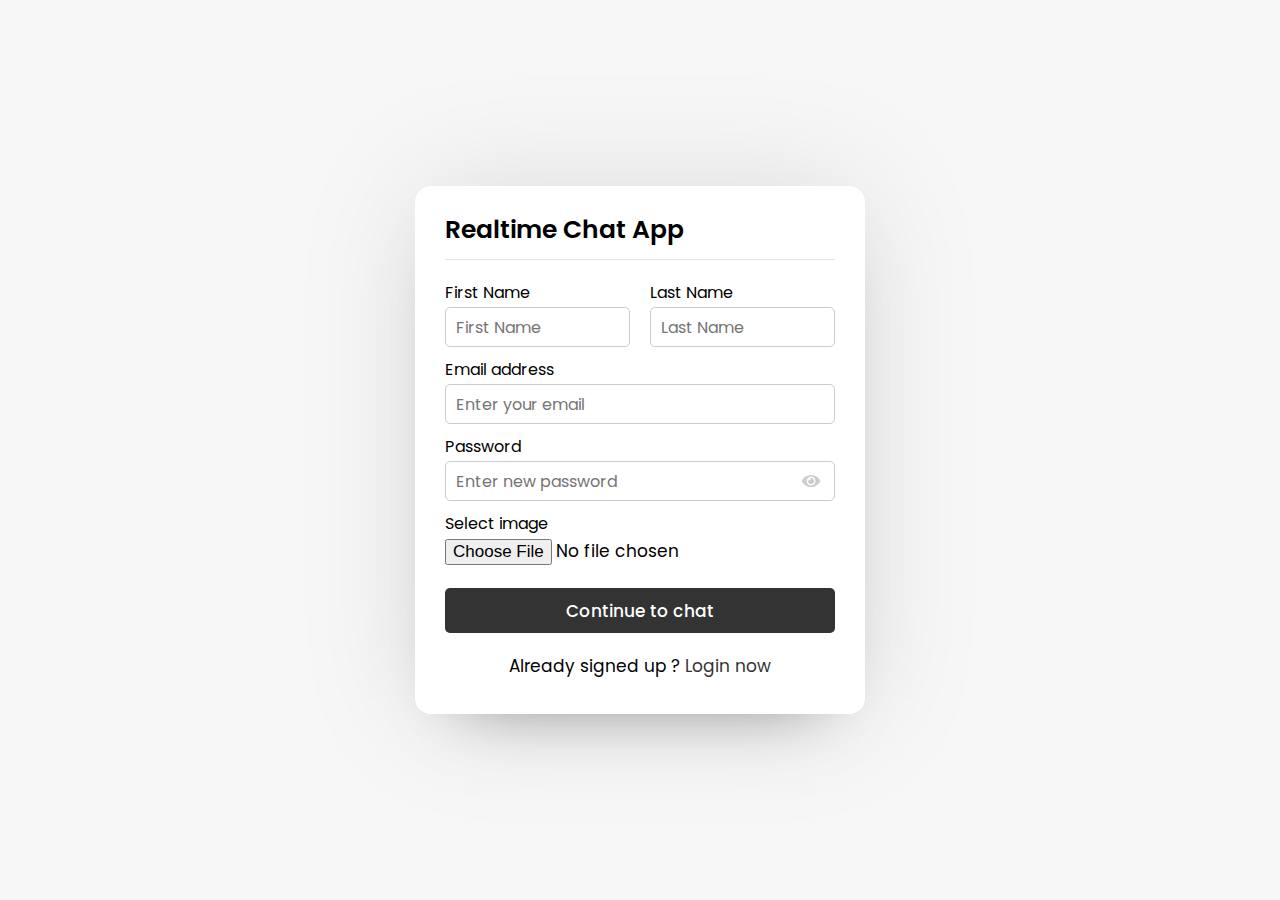
<file: index.html>
<!DOCTYPE html>
<html lang="en">
  <head>
    <meta charset="UTF-8" />
    <meta http-equiv="X-UA-Compatible" content="IE=edge" />
    <meta name="viewport" content="width=device-width, initial-scale=1.0" />
    <title>Realtime Chat App</title>
    <link rel="stylesheet" href="css/style.css" />
    <link
      rel="stylesheet"
      href="https://cdnjs.cloudflare.com/ajax/libs/font-awesome/5.15.2/css/all.min.css"
    />
  </head>

  <body>
    <div class="wrapper">
      <section class="form signup">
        <header>Realtime Chat App</header>

        <form action="#">
          <div class="error-txt">Test</div>

          <div class="name-details">
            <div class="field input">
              <label>First Name</label>
              <input type="text" placeholder="First Name" />
            </div>

            <div class="field input">
              <label>Last Name</label>
              <input type="text" placeholder="Last Name" />
            </div>
          </div>

          <div class="field input">
            <label>Email address</label>
            <input type="text" placeholder="Enter your email" />
          </div>

          <div class="field input">
            <label>Password</label>
            <input type="password" placeholder="Enter new password" />
            <i class="fas fa-eye"></i>
          </div>

          <div class="field image">
            <label>Select image</label>
            <input type="file" placeholder="First Name" />
          </div>

          <div class="field button">
            <input type="submit" value="Continue to chat" />
          </div>
        </form>

        <div class="link">Already signed up ? <a href="#">Login now</a></div>
      </section>
    </div>
  </body>

  <script src="js/pass-show-hide.js"></script>
</html>
</file>
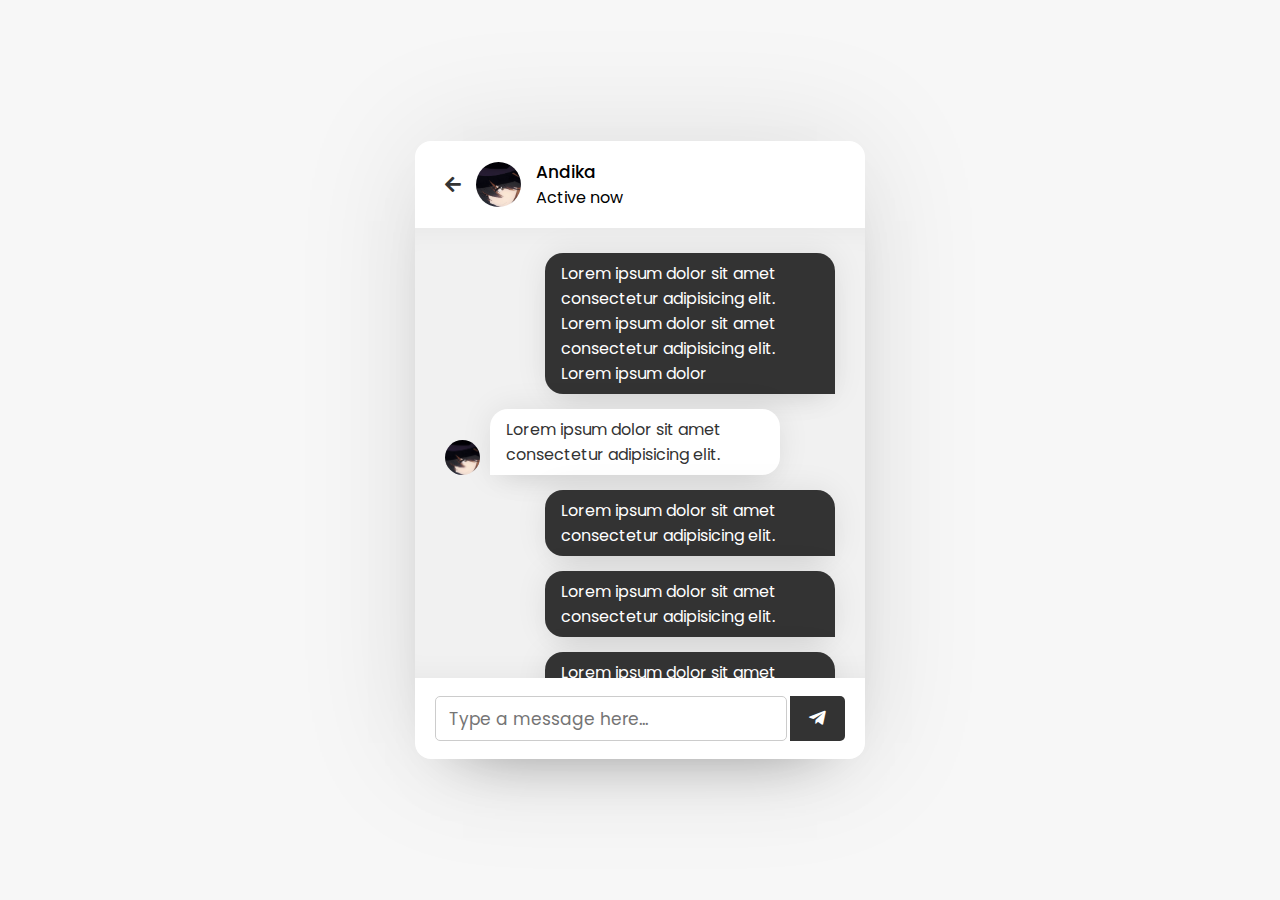
<file: chat.html>
<!DOCTYPE html>
<html lang="en">
  <head>
    <meta charset="UTF-8" />
    <meta http-equiv="X-UA-Compatible" content="IE=edge" />
    <meta name="viewport" content="width=device-width, initial-scale=1.0" />
    <title>Realtime Chat App</title>
    <link rel="stylesheet" href="css/style.css" />
    <link
      rel="stylesheet"
      href="https://cdnjs.cloudflare.com/ajax/libs/font-awesome/5.15.2/css/all.min.css"
    />
  </head>

  <body>
    <div class="wrapper">
      <section class="chat-area">
        <header>
          <a href="" class="back-icon"><i class="fas fa-arrow-left"></i></a>
          <img src="download.jfif" alt="" />
          <div class="details">
            <span>Andika</span>
            <p>Active now</p>
          </div>
        </header>
        <div class="chat-box">
          <div class="chat outgoing">
            <div class="details">
              <p>
                Lorem ipsum dolor sit amet consectetur adipisicing elit. Lorem
                ipsum dolor sit amet consectetur adipisicing elit. Lorem ipsum
                dolor
              </p>
            </div>
          </div>

          <div class="chat incoming">
            <img src="download.jfif" alt="" />
            <div class="details">
              <p>Lorem ipsum dolor sit amet consectetur adipisicing elit.</p>
            </div>
          </div>

          <div class="chat outgoing">
            <div class="details">
              <p>Lorem ipsum dolor sit amet consectetur adipisicing elit.</p>
            </div>
          </div>

          <div class="chat outgoing">
            <div class="details">
              <p>Lorem ipsum dolor sit amet consectetur adipisicing elit.</p>
            </div>
          </div>

          <div class="chat outgoing">
            <div class="details">
              <p>
                Lorem ipsum dolor sit amet consectetur adipisicing elit. Lorem
                ipsum dolor sit amet consectetur adipisicing elit. Lorem ipsum
                dolor sit amet consectetur adipisicing elit.
              </p>
            </div>
          </div>

          <div class="chat incoming">
            <img src="download.jfif" alt="" />
            <div class="details">
              <p>Lorem ipsum dolor sit amet consectetur adipisicing elit.</p>
            </div>
          </div>

          <div class="chat outgoing">
            <div class="details">
              <p>Lorem ipsum dolor sit amet consectetur adipisicing elit.</p>
            </div>
          </div>

          <div class="chat outgoing">
            <div class="details">
              <p>Lorem ipsum dolor sit amet consectetur adipisicing elit.</p>
            </div>
          </div>
        </div>

        <form action="" class="typing-area">
          <input type="text" placeholder="Type a message here..." />
          <button><i class="fab fa-telegram-plane"></i></button>
        </form>
      </section>
    </div>
  </body>
</html>
</file>
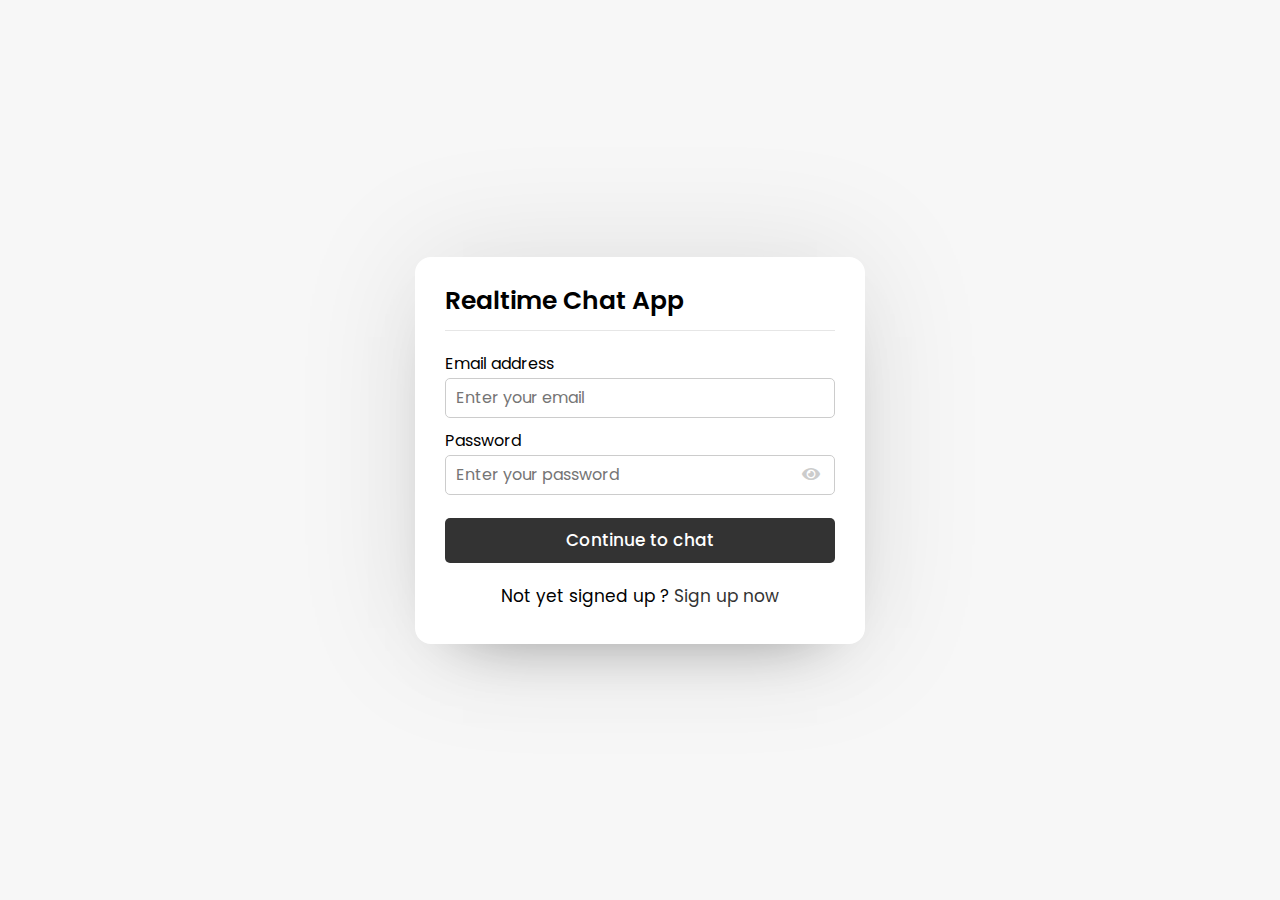
<file: login.html>
<!DOCTYPE html>
<html lang="en">
  <head>
    <meta charset="UTF-8" />
    <meta http-equiv="X-UA-Compatible" content="IE=edge" />
    <meta name="viewport" content="width=device-width, initial-scale=1.0" />
    <title>Realtime Chat App</title>
    <link rel="stylesheet" href="css/style.css" />
    <link
      rel="stylesheet"
      href="https://cdnjs.cloudflare.com/ajax/libs/font-awesome/5.15.2/css/all.min.css"
    />
  </head>

  <body>
    <div class="wrapper">
      <section class="form login">
        <header>Realtime Chat App</header>

        <form action="#">
          <div class="error-txt">Test</div>

          <div class="field input">
            <label>Email address</label>
            <input type="text" placeholder="Enter your email" />
          </div>

          <div class="field input">
            <label>Password</label>
            <input type="password" placeholder="Enter your password" />
            <i class="fas fa-eye"></i>
          </div>

          <div class="field button">
            <input type="submit" value="Continue to chat" />
          </div>
        </form>

        <div class="link">Not yet signed up ? <a href="#">Sign up now</a></div>
      </section>
    </div>
  </body>

  <script src="js/pass-show-hide.js"></script>
</html>
</file>
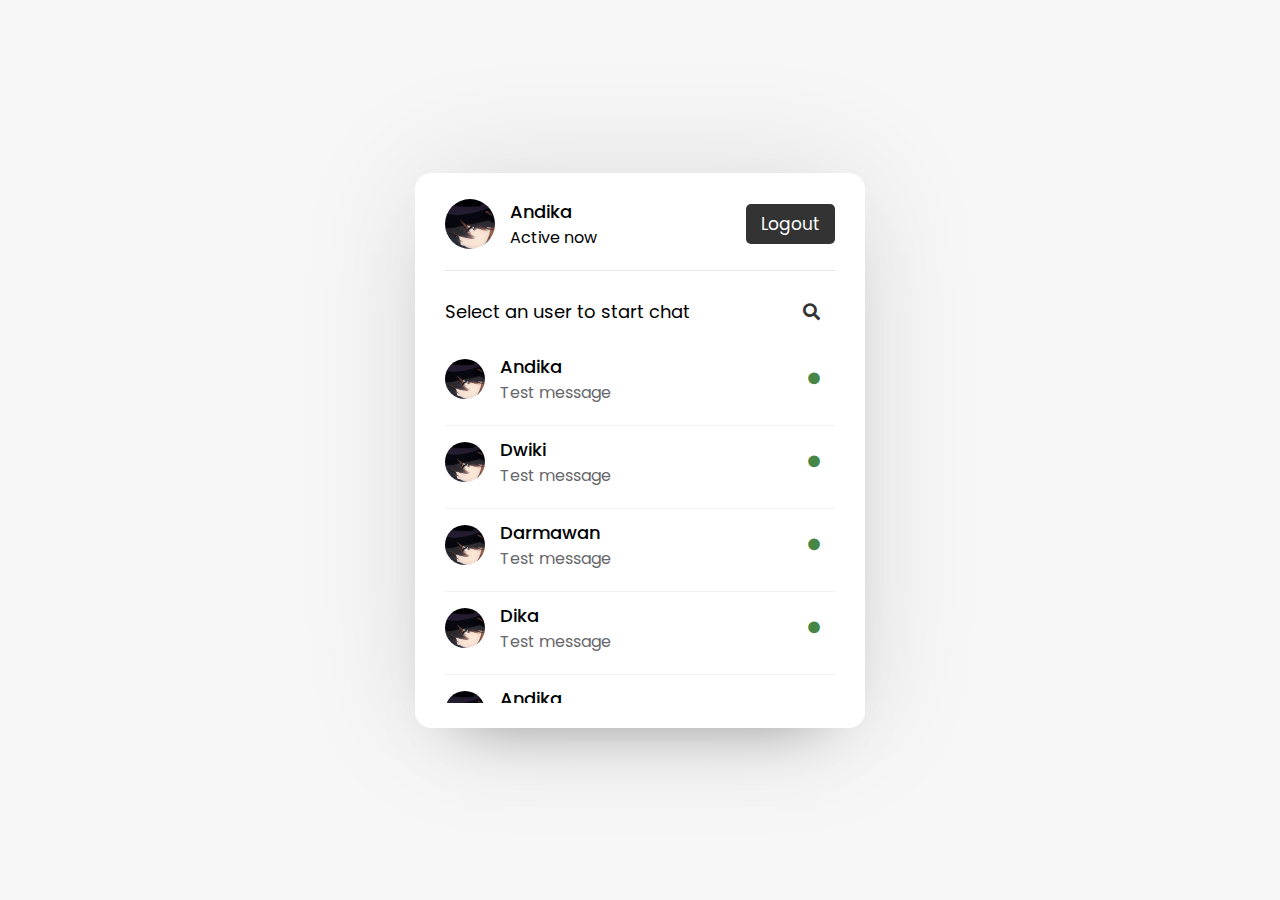
<file: users.html>
<!DOCTYPE html>
<html lang="en">
  <head>
    <meta charset="UTF-8" />
    <meta http-equiv="X-UA-Compatible" content="IE=edge" />
    <meta name="viewport" content="width=device-width, initial-scale=1.0" />
    <title>Realtime Chat App</title>
    <link rel="stylesheet" href="css/style.css" />
    <link
      rel="stylesheet"
      href="https://cdnjs.cloudflare.com/ajax/libs/font-awesome/5.15.2/css/all.min.css"
    />
  </head>

  <body>
    <div class="wrapper">
      <section class="users">
        <header>
          <div class="content">
            <img src="download.jfif" alt="" />
            <div class="details">
              <span>Andika</span>
              <p>Active now</p>
            </div>
          </div>
          <a href="#" class="logout">Logout</a>
        </header>

        <div class="search">
          <span class="text">Select an user to start chat</span>
          <input type="text" placeholder="Enter name to search ..." />
          <button><i class="fas fa-search"></i></button>
        </div>

        <div class="users-list">
          <a href="#">
            <div class="content">
              <img src="download.jfif" alt="" />
              <div class="details">
                <span>Andika</span>
                <p>Test message</p>
              </div>
            </div>
            <div class="status-dot"><i class="fas fa-circle"></i></div>
          </a>

          <a href="#">
            <div class="content">
              <img src="download.jfif" alt="" />
              <div class="details">
                <span>Dwiki</span>
                <p>Test message</p>
              </div>
            </div>
            <div class="status-dot"><i class="fas fa-circle"></i></div>
          </a>

          <a href="#">
            <div class="content">
              <img src="download.jfif" alt="" />
              <div class="details">
                <span>Darmawan</span>
                <p>Test message</p>
              </div>
            </div>
            <div class="status-dot"><i class="fas fa-circle"></i></div>
          </a>

          <a href="#">
            <div class="content">
              <img src="download.jfif" alt="" />
              <div class="details">
                <span>Dika</span>
                <p>Test message</p>
              </div>
            </div>
            <div class="status-dot"><i class="fas fa-circle"></i></div>
          </a>

          <a href="#">
            <div class="content">
              <img src="download.jfif" alt="" />
              <div class="details">
                <span>Andika</span>
                <p>Test message</p>
              </div>
            </div>
            <div class="status-dot"><i class="fas fa-circle"></i></div>
          </a>

          <a href="#">
            <div class="content">
              <img src="download.jfif" alt="" />
              <div class="details">
                <span>Andika</span>
                <p>Test message</p>
              </div>
            </div>
            <div class="status-dot"><i class="fas fa-circle"></i></div>
          </a>

          <a href="#">
            <div class="content">
              <img src="download.jfif" alt="" />
              <div class="details">
                <span>Andika</span>
                <p>Test message</p>
              </div>
            </div>
            <div class="status-dot"><i class="fas fa-circle"></i></div>
          </a>

          <a href="#">
            <div class="content">
              <img src="download.jfif" alt="" />
              <div class="details">
                <span>Andika</span>
                <p>Test message</p>
              </div>
            </div>
            <div class="status-dot"><i class="fas fa-circle"></i></div>
          </a>
        </div>
      </section>
    </div>
  </body>

  <script src="js/users.js"></script>
</html>
</file>
<file: css/style.css>
@import url("https://fonts.googleapis.com/css2?family=Poppins:ital,wght@0,100;0,200;0,300;0,400;0,500;0,600;0,700;0,800;1,100;1,200;1,300;1,400;1,500;1,600;1,700;1,800&display=swap");

* {
  margin: 0;
  padding: 0;
  box-sizing: border-box;
  text-decoration: none;
  font-family: "Poppins", sans-serif;
}

body {
  display: flex;
  align-items: center;
  justify-content: center;
  min-height: 100vh;
  background: #f7f7f7;
}

.wrapper {
  background: #fff;
  width: 450px;
  border-radius: 16px;
  box-shadow: 0 0 128px 0 rgba(0, 0, 0, 0.1),
    0 32px 64px -48px rgba(0, 0, 0, 0.5);
}

/* Sign up Form CSS Code */

.form {
  padding: 25px 30px;
}

.form header {
  font-size: 25px;
  font-weight: 600;
  padding-bottom: 10px;
  border-bottom: 1px solid #e6e6e6;
}

.form form {
  margin: 20px 0;
}

.form form .error-txt {
  color: #721c24;
  background: #f8d7da;
  padding: 8px 10px;
  text-align: center;
  border-radius: 5px;
  margin-bottom: 10px;
  border: 1px solid #f5c6cb;
  display: none;
}

.form form .name-details {
  display: flex;
}

form .name-details .field:first-child {
  margin-right: 10px;
}

form .name-details .field:last-child {
  margin-left: 10px;
}

.form form .field {
  display: flex;
  position: relative;
  flex-direction: column;
  margin-bottom: 10px;
}

.form form .field label {
  margin-bottom: 2px;
}

.form form .field input {
  outline: none;
}

.form form .input input {
  height: 40px;
  width: 100%;
  font-size: 16px;
  padding: 0 10px;
  border: 1px solid #ccc;
  border-radius: 5px;
}

.form form .image input {
  font-size: 17px;
}

.form form .button input {
  margin-top: 13px;
  height: 45px;
  border: none;
  font-size: 17px;
  font-weight: 500;
  background: #333;
  color: #fff;
  border-radius: 5px;
  cursor: pointer;
}

.form form .field i {
  position: absolute;
  right: 15px;
  color: #ccc;
  top: 70%;
  transform: translateY(-50%);
  cursor: pointer;
}

.form form .field i.active::before {
  color: #333;
  content: "\f070";
}

.form .link {
  text-align: center;
  margin: 10px 0;
  font-size: 17px;
}

.form .link a {
  color: #333;
}

.form .link a:hover {
  text-decoration: underline;
}

/* User Area CSS Code */

.users {
  padding: 25px 30px;
}

.users header,
.users-list a {
  display: flex;
  align-items: center;
  padding-bottom: 20px;
  justify-content: space-between;
  border-bottom: 1px solid #e6e6e6;
}

:is(.users, .users-list) .content {
  display: flex;
  align-items: center;
}

.users header .content img {
  height: 50px;
  width: 50px;
}

.wrapper img {
  object-fit: cover;
  border-radius: 50%;
}

:is(.users, .users-list) .details {
  color: #000;
  margin-left: 15px;
}

:is(.users, .users-list) .details span {
  font-size: 18px;
  font-weight: 500;
}

.users header .logout {
  color: #fff;
  font-size: 17px;
  padding: 7px 15px;
  background: #333;
  border-radius: 5px;
  cursor: pointer;
}

.users .search {
  position: relative;
  margin: 20px 0;
  display: flex;
  align-items: center;
  justify-content: space-between;
}

.users .search .text {
  font-size: 18px;
}

.users .search input {
  position: absolute;
  height: 42px;
  width: calc(100% - 50px);
  border: 1px solid #eee;
  padding: 0 13px;
  font-size: 16px;
  border-radius: 5px 0 0 5px;
  outline: none;
  opacity: 0;
  pointer-events: none;
  transition: all 0.3s ease;
}

.users .search input.active {
  opacity: 1;
  pointer-events: auto;
}

.users .search button {
  width: 47px;
  height: 42px;
  border: none;
  outline: none;
  color: #333;
  background: #fff;
  border-radius: 0 5px 5px 0;
  cursor: pointer;
  font-size: 17px;
}

.users .search button.active {
  color: #fff;
  background: #333;
}

.users .search button.active i::before {
  content: "\f00d";
}

.users-list {
  max-height: 350px;
  overflow-y: auto;
}

:is(.chat-box, .users-list)::-webkit-scrollbar {
  width: 0px;
}

.users-list a {
  margin-bottom: 10px;
  page-break-after: 10px;
  padding-right: 15px;
  border-bottom-color: #f1f1f1;
}

.users-list a:last-child {
  border: none;
  margin-bottom: 0;
}

.users-list a .content img {
  height: 40px;
  width: 40px;
}

.users-list a .content p {
  color: #67676a;
}

.users-list a .status-dot {
  font-size: 12px;
  color: #468646;
}

.users-list a .status-dot.offline {
  font-size: 12px;
  color: #ccc;
}

/* Chat Area CSS Code */

.chat-area header {
  display: flex;
  align-items: center;
  padding: 18px 30px;
}

.chat-area header .back-icon {
  font-size: 18px;
  color: #333;
}

.chat-area header img {
  height: 45px;
  width: 45px;
  margin: 0 15px;
}

.chat-area header span {
  font-size: 17px;
  font-weight: 500;
}

.chat-box {
  height: 450px;
  overflow-y: auto;
  background: #f1f1f1;
  padding: 10px 30px 20px 30px;
  box-shadow: inset 0 32px 32px -32px rgb(0 0 0 / 5%),
    inset 0 -32px 32px -32px rgb(0 0 0 / 5%);
}

.chat-box .chat {
  margin: 15px 0;
}

.chat-box .chat p {
  word-wrap: break-word;
  padding: 8px 16px;
  box-shadow: 0 0 32px rgb(0 0 0 / 8%), 0 16px 32px -16px rgb(0 0 0 / 10%);
}

.chat-box .outgoing {
  display: flex;
}

.outgoing .details {
  margin-left: auto;
  max-width: calc(100% - 100px);
}

.outgoing .details p {
  background: #333;
  color: #fff;
  border-radius: 18px 18px 0 18px;
}

.chat-box .incoming {
  display: flex;
  align-items: flex-end;
}

.chat-box .incoming img {
  height: 35px;
  width: 35px;
}

.incoming .details {
  margin-left: 10px;
  margin-right: auto;
  max-width: calc(100% - 100px);
}

.incoming .details p {
  background: #fff;
  color: #333;
  border-radius: 18px 18px 18px 0;
}

.chat-area .typing-area {
  padding: 18px 20px;
  display: flex;
  justify-content: space-between;
}

.typing-area input {
  height: 45px;
  width: calc(100% - 58px);
  font-size: 17px;
  border: 1px solid #ccc;
  padding: 0 13px;
  border-radius: 5px;
  outline: none;
}

.typing-area button {
  width: 55px;
  border: none;
  outline: none;
  background: #333;
  color: #fff;
  font-size: 19px;
  cursor: pointer;
  border-radius: 0 5px 5px 0;
}
</file>
